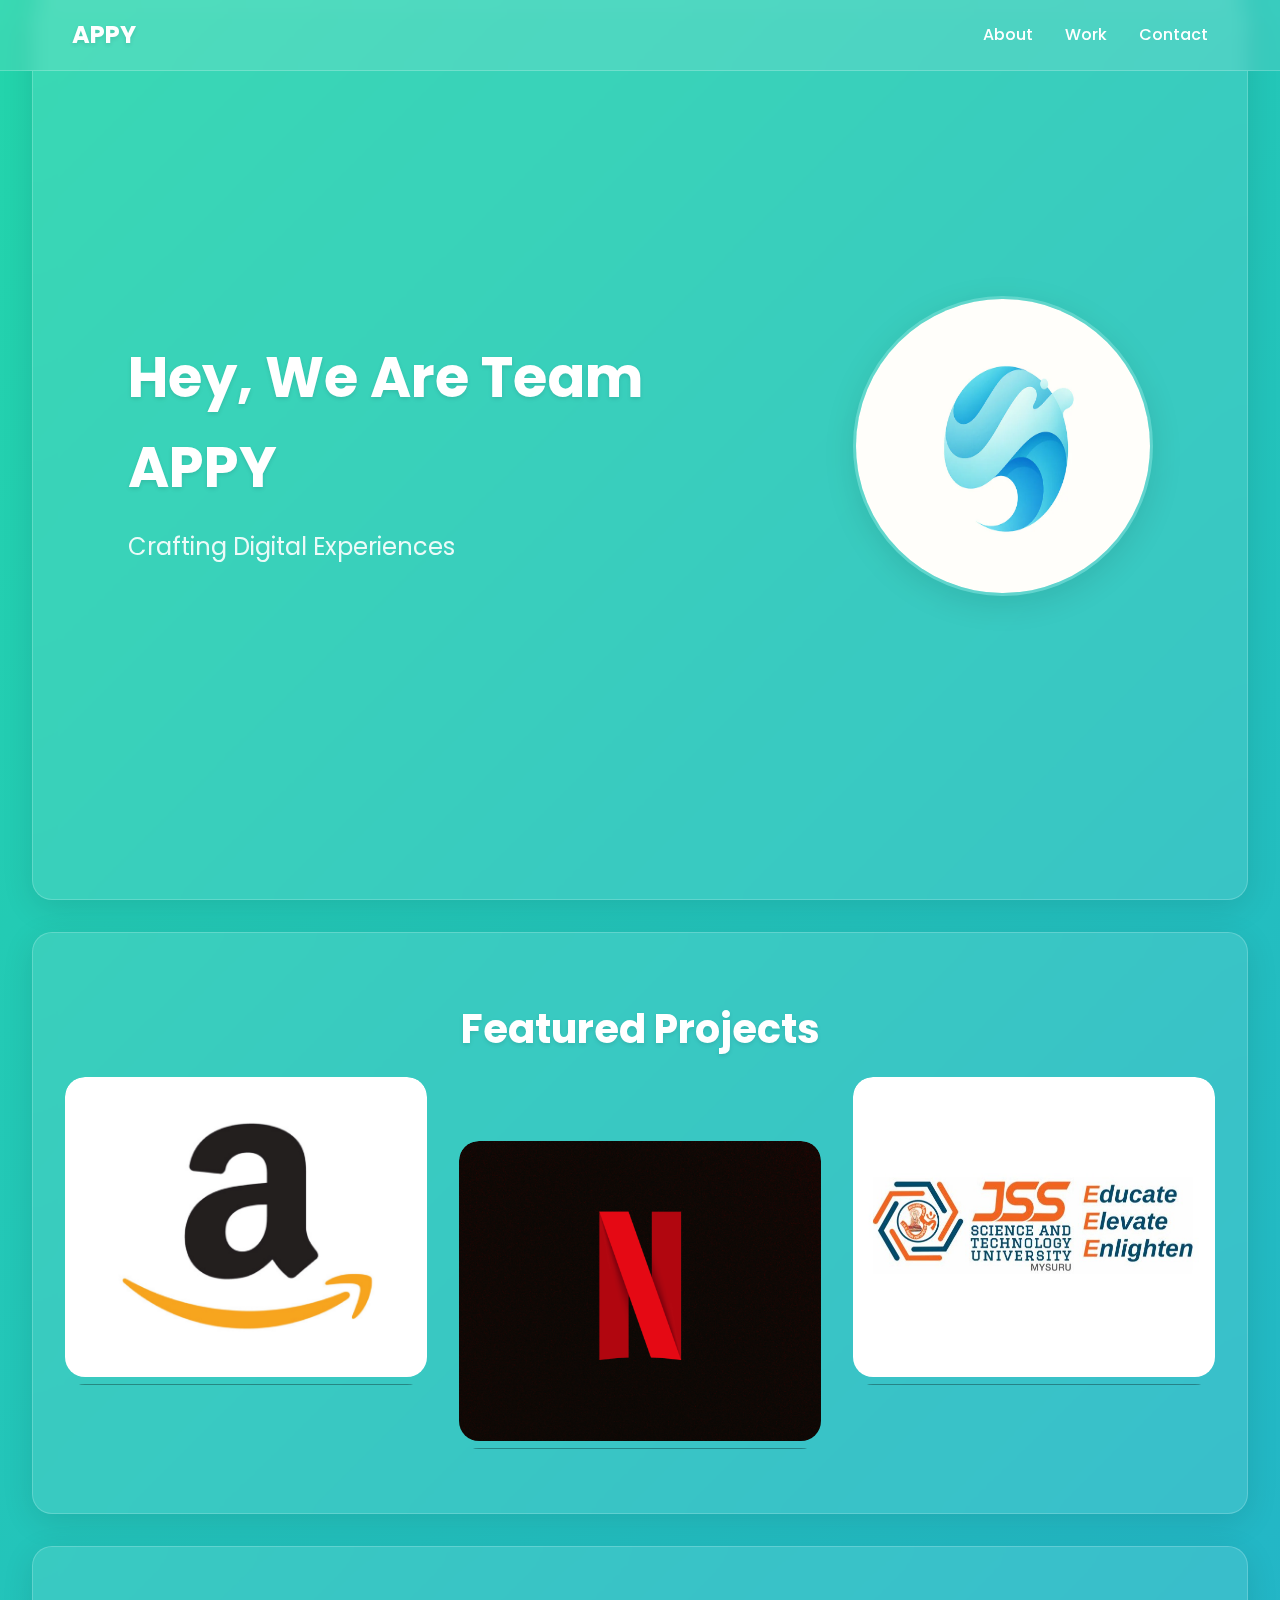
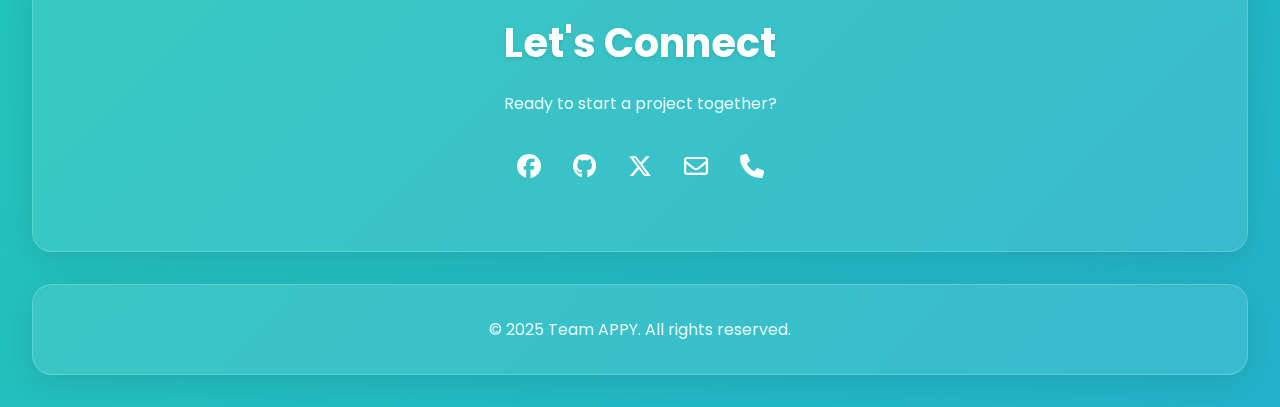
<file: index.html>
<!DOCTYPE html>
<html lang="en">
  <head>
    <meta charset="UTF-8" />
    <meta name="viewport" content="width=device-width, initial-scale=1.0" />
    <title>Team APPY Portfolio</title>
    <link
      href="https://fonts.googleapis.com/css2?family=Poppins:wght@300;400;500;600;700&display=swap"
      rel="stylesheet"
    />
    <link rel="stylesheet" href="css/style.css" />
    <link
      rel="stylesheet"
      href="https://cdnjs.cloudflare.com/ajax/libs/font-awesome/6.7.2/css/all.min.css"
      integrity="sha512-Evv84Mr4kqVGRNSgIGL/F/aIDqQb7xQ2vcrdIwxfjThSH8CSR7PBEakCr51Ck+w+/U6swU2Im1vVX0SVk9ABhg=="
      crossorigin="anonymous"
      referrerpolicy="no-referrer"
    />
  </head>

  <body>
    <nav class="glass-nav">
      <div class="nav-content">
        <div class="logo">APPY</div>
        <ul id="navbar">
          <li><a href="#welcome-section">About</a></li>
          <li><a href="#projects">Work</a></li>
          <li><a href="#contact">Contact</a></li>
        </ul>
      </div>
    </nav>

    <div id="welcome-section" class="intro glass-card">
      <div class="intro-content">
        <h1 class="reveal-text">Hey, We Are Team APPY</h1>
        <p class="reveal-text">Crafting Digital Experiences</p>
      </div>
      <div class="new-img">
        <img src="./images/projectbg4.png" alt="Team APPY" class="floating" />
      </div>
    </div>

    <div id="projects" class="work glass-card">
      <h2 class="work-header reveal-text">Featured Projects</h2>
      <div class="projects-grid">
        <div class="project-wrapper top">
          <a href="./Amazon-Clone/index.html" class="project">
            <img class="project-pic" src="images/projectbg1.png" alt="Amazon Clone" />
            <div class="project-overlay">
              <h3>Amazon Clone</h3>
              <p>E-commerce Platform</p>
            </div>
          </a>
        </div>
        <div class="project-wrapper bottom">
          <a href="./Netflix/index.html" class="project">
            <img class="project-pic" src="images/projectbg5.png" alt="TinDog" />
            <div class="project-overlay">
              <h3>Netflix</h3>
              <p>Let's Binge Watch</p>
            </div>
          </a>
        </div>
        <div class="project-wrapper top">
          <a href="./JSS-STU-Clone/index.html" class="project">
            <img class="project-pic" src="images/projectbg2.png" alt="JSS Clone" />
            <div class="project-overlay">
              <h3>JSS Portal</h3>
              <p>Educational Platform</p>
            </div>
          </a>
        </div>
      </div>
    </div>

    <div id="contact" class="contact glass-card">
      <div class="header">
        <h1 class="reveal-text">Let's Connect</h1>
        <p class="reveal-text">Ready to start a project together?</p>
      </div>
      <div class="contact-links">
        <a href="https://www.facebook.com/" class="social-link">
          <i class="fa-brands fa-facebook"></i>
        </a>
        <a href="https://github.com/" class="social-link">
          <i class="fa-brands fa-github"></i>
        </a>
        <a href="https://x.com/?lang=en" class="social-link">
          <i class="fa-brands fa-x-twitter"></i>
        </a>
        <a href="https://mail.google.com/mail/" class="social-link">
          <i class="fa-regular fa-envelope"></i>
        </a>
        <a href="https://contacts.google.com/" class="social-link">
          <i class="fa-solid fa-phone"></i>
        </a>
      </div>
    </div>

    <footer class="glass-card">
      <p>© 2025 Team APPY. All rights reserved.</p>
    </footer>
    <script src="index.js"></script>
  </body>
</html>
</file>
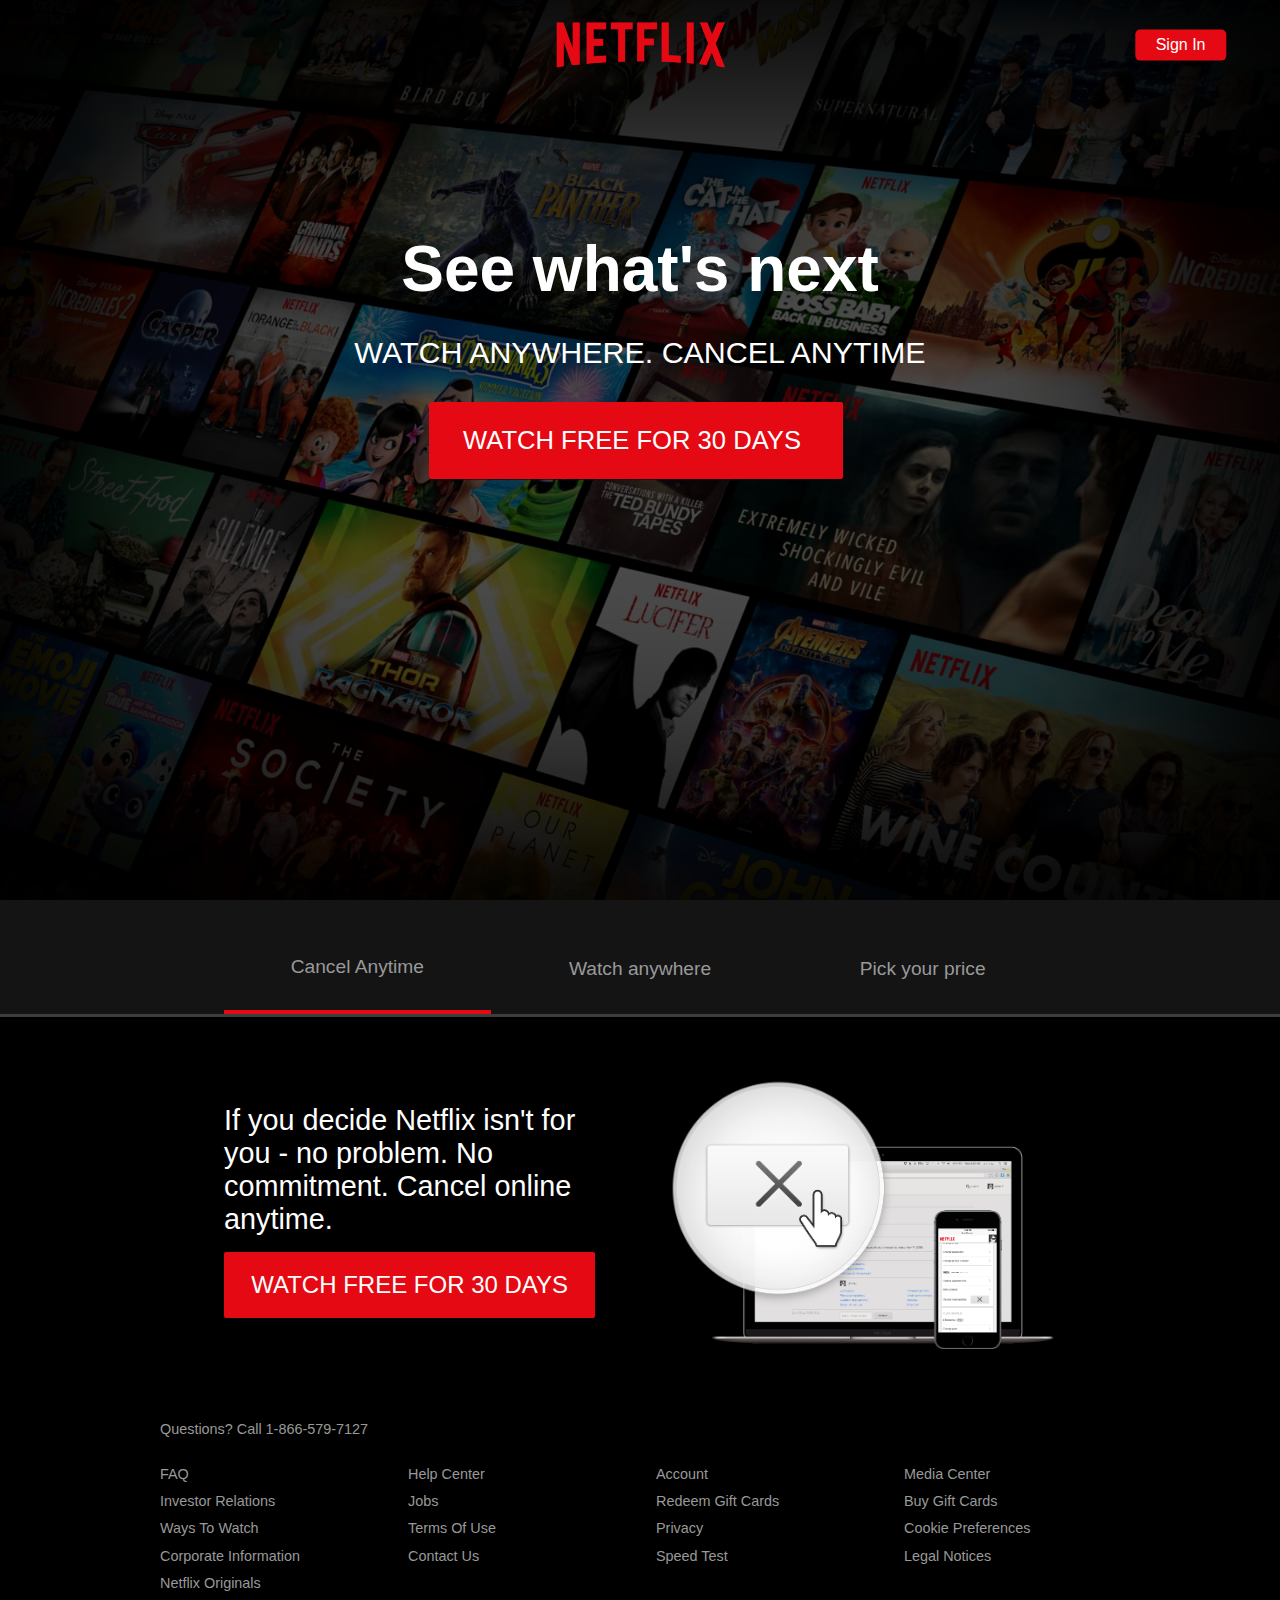
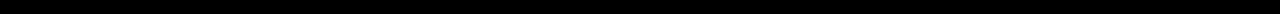
<file: Netflix/index.html>
<!DOCTYPE html>
<html lang="en">
  <head>
    <meta charset="UTF-8" />
    <meta name="viewport" content="width=device-width, initial-scale=1.0" />
    <meta http-equiv="X-UA-Compatible" content="ie=edge" />
    <link
      rel="stylesheet"
      href="https://use.fontawesome.com/releases/v5.8.2/css/all.css"
      integrity="sha384-oS3vJWv+0UjzBfQzYUhtDYW+Pj2yciDJxpsK1OYPAYjqT085Qq/1cq5FLXAZQ7Ay"
      crossorigin="anonymous"
    />
    <link rel="stylesheet" href="css/style.css" />
    <title></title>
  </head>
  <body>
    <header class="showcase">
      <div class="showcase-top">
        <img src="img/logo.png" alt="Netflix" />
        <a href="#" class="btn btn-rounded">Sign In</a>
      </div>
      <div class="showcase-content">
        <h1>See what's next</h1>
        <p>Watch anywhere. Cancel anytime</p>
        <a href="#" class="btn btn-xl"
          >Watch Free For 30 Days <i class="fas fa-chevron-right btn-icon"></i
        ></a>
      </div>
    </header>

    <section class="tabs">
      <div class="container">
        <div id="tab-1" class="tab-item tab-border">
          <i class="fas fa-door-open fa-3x"></i>
          <p class="hide-sm">Cancel Anytime</p>
        </div>
        <div id="tab-2" class="tab-item">
          <i class="fas fa-tablet-alt fa-3x"></i>
          <p class="hide-sm">Watch anywhere</p>
        </div>
        <div id="tab-3" class="tab-item">
          <i class="fas fa-tags fa-3x"></i>
          <p class="hide-sm">Pick your price</p>
        </div>
      </div>
    </section>

    <section class="tab-content">
      <div class="container">
        <!-- Tab Content 1 -->
        <div id="tab-1-content" class="tab-content-item show">
          <div class="tab-1-content-inner">
            <div>
              <p class="text-lg">
                If you decide Netflix isn't for you - no problem. No commitment.
                Cancel online anytime.
              </p>
              <a href="#" class="btn btn-lg">Watch Free for 30 days</a>
            </div>
            <img src="img/tab-content-1.png" alt="" />
          </div>
        </div>

        <!-- Tab Content 2 -->
        <div id="tab-2-content" class="tab-content-item">
          <div class="tab-2-content-top">
            <p class="text-lg">
              Watch TV shows and movies anytime, anywhere - personalized for
              you.
            </p>
            <a href="#" class="btn btn-lg">Watch Free for 30 days</a>
          </div>
          <div class="tab-2-content-bottom">
            <div>
              <img src="img/tab-content-2-1.png" alt="" />
              <p class="text-md">Watch on your TV</p>
              <p class="text-dark">
                Smart TVs, PlayStation, Xbox, Chromecase, Apple TV, Blu-ray
                players and more.
              </p>
            </div>

            <div>
              <img src="img/tab-content-2-2.png" alt="" />
              <p class="text-md">Watch instantly or download for later</p>
              <p class="text-dark">
                Available on phone and tablet, wherever you go
              </p>
            </div>

            <div>
              <img src="img/tab-content-2-3.png" alt="" />
              <p class="text-md">Use any computer</p>
              <p class="text-dark">
                Watch right on Netflix.com
              </p>
            </div>
          </div>
        </div>

        <!-- Tab Content 3 -->
        <div id="tab-3-content" class="tab-content-item">
          <div class="text-center">
            <p class="text-lg">
              Choose one pland and watch everything on Netflix
            </p>
            <a href="#" class="btn btn-lg">Watch Free For 30 days</a>
          </div>

          <table class="table">
            <thead>
              <tr>
                <th></th>
                <th>Basic</th>
                <th>Standard</th>
                <th>Premium</th>
              </tr>
            </thead>
            <tbody>
              <tr>
                <td>Monthly price after free month ends on 6/19/19</td>
                <td>$8.99</td>
                <td>$12.99</td>
                <td>$15.99</td>
              </tr>
              <tr>
                <td>HD Available</td>
                <td><i class="fas fa-times"></i></td>
                <td><i class="fas fa-check"></i></td>
                <td><i class="fas fa-check"></i></td>
              </tr>
              <tr>
                <td>Ultra HD Available</td>
                <td><i class="fas fa-times"></i></td>
                <td><i class="fas fa-check"></i></td>
                <td><i class="fas fa-check"></i></td>
              </tr>
              <tr>
                <td>Screens you can watch at the same time</td>
                <td><i class="fas fa-times"></i></td>
                <td><i class="fas fa-check"></i></td>
                <td><i class="fas fa-check"></i></td>
              </tr>
              <tr>
                <td>Watch on your laptop, TV, phone and tablet</td>
                <td><i class="fas fa-check"></i></td>
                <td><i class="fas fa-check"></i></td>
                <td><i class="fas fa-check"></i></td>
              </tr>
              <tr>
                <td>Unlimited Movies and TV shows</td>
                <td><i class="fas fa-check"></i></td>
                <td><i class="fas fa-check"></i></td>
                <td><i class="fas fa-check"></i></td>
              </tr>
              <tr>
                <td>Cancel anytime</td>
                <td><i class="fas fa-check"></i></td>
                <td><i class="fas fa-check"></i></td>
                <td><i class="fas fa-check"></i></td>
              </tr>
              <tr>
                <td>First month Free</td>
                <td><i class="fas fa-check"></i></td>
                <td><i class="fas fa-check"></i></td>
                <td><i class="fas fa-check"></i></td>
              </tr>
            </tbody>
          </table>
        </div>
      </div>
    </section>

    <footer class="footer">
      <p>Questions? Call 1-866-579-7127</p>
      <div class="footer-cols">
        <ul>
          <li><a href="#">FAQ</a></li>
          <li><a href="#">Investor Relations</a></li>
          <li><a href="#">Ways To Watch</a></li>
          <li><a href="#">Corporate Information</a></li>
          <li><a href="#">Netflix Originals</a></li>
        </ul>
        <ul>
          <li><a href="#">Help Center</a></li>
          <li><a href="#">Jobs</a></li>
          <li><a href="#">Terms Of Use</a></li>
          <li><a href="#">Contact Us</a></li>
        </ul>
        <ul>
          <li><a href="#">Account</a></li>
          <li><a href="#">Redeem Gift Cards</a></li>
          <li><a href="#">Privacy</a></li>
          <li><a href="#">Speed Test</a></li>
        </ul>
        <ul>
          <li><a href="#">Media Center</a></li>
          <li><a href="#">Buy Gift Cards</a></li>
          <li><a href="#">Cookie Preferences</a></li>
          <li><a href="#">Legal Notices</a></li>
        </ul>
      </div>
    </footer>
    <script src="js/main.js"></script>
  </body>
</html>
</file>
<file: Netflix/css/style.css>
:root {
  --primary-color: #e50914;
  --dark-color: #141414;
}

* {
  box-sizing: border-box;
  margin: 0;
  padding: 0;
}

body {
  font-family: "Arial", sans-serif;
  -webkit-font-smoothing: antialiased;
  background: #000;
  color: #999;
}

ul {
  list-style: none;
}

h1,
h2,
h3,
h4 {
  color: #fff;
}

a {
  color: #fff;
  text-decoration: none;
}

p {
  margin: 0.5rem 0;
}

img {
  width: 100%;
}

.showcase {
  width: 100%;
  height: 100vh;
  position: relative;
  background: url("../img/background.jpg") no-repeat center center/cover;
}

.showcase::after {
  content: "";
  position: absolute;
  top: 0;
  left: 0;
  width: 100%;
  height: 100%;
  z-index: 1;
  background: rgba(0, 0, 0, 0.6);
  box-shadow: inset 120px 100px 250px #000, inset -120px -100px 250px #000;
}

.showcase-top {
  position: relative;
  height: 90px;
  z-index: 2;
}

.showcase-top img {
  width: 170px;
  position: absolute;
  top: 50%;
  left: 50%;
  transform: translate(-50%, -50%);
}

.showcase-top a {
  position: absolute;
  top: 50%;
  right: 0;
  transform: translate(-50%, -50%);
}

.showcase-content {
  position: relative;
  margin: auto;
  display: flex;
  flex-direction: column;
  justify-content: center;
  align-items: center;
  text-align: center;
  margin-top: 9rem;
  z-index: 2;
}

.showcase-content h1 {
  font-weight: 600;
  font-size: 4rem;
  line-height: 1.1;
  margin: 0 0 2rem 0;
}

.showcase-content p {
  text-transform: uppercase;
  color: #fff;
  font-weight: 400;
  font-size: 1.9rem;
  line-height: 1.1;
  margin: 0 0 2rem;
}

/* Utility Classes */

/* Tabs */
.tabs {
  background: var(--dark-color);
  padding-top: 1rem;
  border-bottom: 3px solid #3d3d3d;
}

.tabs .container {
  display: grid;
  grid-template-columns: repeat(3, 1fr);
  grid-gap: 1rem;
  align-items: center;
  justify-content: center;
  text-align: center;
}

.tabs p {
  font-size: 1.2rem;
  padding-top: 0.5rem;
}

.tabs .container > div {
  padding: 1.5rem 0;
}

.tabs .container > div:hover {
  color: #fff;
  cursor: pointer;
}

.tab-border {
  border-bottom: var(--primary-color) 4px solid;
}

/* Tab Content */
.tab-content {
  padding: 3rem 0;
  background: #000;
  color: #fff;
}

/*  Hide content Initially  */
#tab-1-content,
#tab-2-content,
#tab-3-content {
  display: none;
}

.show {
  display: block !important;
}

#tab-1-content .tab-1-content-inner {
  display: grid;
  grid-template-columns: repeat(2, 1fr);
  grid-gap: 2rem;
  align-items: center;
  justify-content: center;
}

#tab-2-content .tab-2-content-top {
  display: grid;
  grid-template-columns: 2fr 1fr;
  grid-gap: 1rem;
  justify-content: center;
  align-items: center;
}

#tab-2-content .tab-2-content-bottom {
  margin-top: 2rem;
  display: grid;
  grid-template-columns: repeat(3, 1fr);
  grid-gap: 2rem;
  justify-content: center;
  align-items: center;
  text-align: center;
}

/*  Table  */
.table {
  width: 100%;
  margin-top: 2rem;
  border-collapse: collapse;
  border-spacing: 0;
}

.table thead th {
  text-transform: uppercase;
  padding: 0.8rem;
}

.table tbody tr td {
  color: #999;
  padding: 0.8rem 1.2rem;
  text-align: center;
}

.table tbody tr td:first-child {
  text-align: left;
}

.table tbody tr:nth-child(odd) {
  background: #222;
}

/* Footer */
.footer {
  max-width: 75%;
  margin: 1rem auto;
  overflow: auto;
}

.footer,
.footer a {
  color: #999;
  font-size: 0.9rem;
}

.footer p {
  margin-bottom: 1.5rem;
}

.footer .footer-cols {
  display: grid;
  grid-template-columns: repeat(4, 1fr);
  grid-gap: 2rem;
}

.footer li {
  line-height: 1.9;
}

/*  Container  */
.container {
  max-width: 70%;
  margin: auto;
  overflow: hidden;
  padding: 0 2rem;
}

/* Text Styles */
.text-xl {
  font-size: 2rem;
  margin-bottom: 1rem;
}

.text-lg {
  font-size: 1.8rem;
  margin-bottom: 1rem;
}

.text-md {
  font-size: 1.5rem;
  margin-bottom: 1rem;
}

.text-center {
  text-align: center;
}

.text-dark {
  color: #999;
}

/* Buttons */
.btn {
  display: inline-block;
  background: var(--primary-color);
  color: #fff;
  padding: 0.4rem 1.3rem;
  font-size: 1rem;
  text-align: center;
  border: none;
  cursor: pointer;
  margin-right: 0.5rem;
  outline: none;
  box-shadow: 0 1px 0 rgba(0, 0, 0, 0.45);
  border-radius: 2px;
}

.btn:hover {
  opacity: 0.9;
}

.btn-rounded {
  border-radius: 5px;
}

.btn-xl {
  font-size: 1.6rem;
  padding: 1.5rem 2.1rem;
  text-transform: uppercase;
}

.btn-lg {
  font-size: 1.5rem;
  padding: 1.2rem 1.7rem;
  text-transform: uppercase;
}

.btn-icon {
  margin-left: 0.5rem;
}

/*  Media Queries  */
@media (max-width: 960px) {
  .showcase {
    height: 100vh;
  }

  .hide-sm {
    display: none;
  }

  .showcase-top img {
    top: 30%;
    left: 5%;
    transform: translate(0);
  }

  .showcase-top a {
    top: 30%;
    right: 5%;
    transform: translate(0);
  }

  .showcase-content h1 {
    font-size: 2rem;
    line-height: 0.5;
  }

  .showcase-content p {
    font-size: 1rem;
  }

  .footer .footer-cols {
    grid-template-columns: repeat(2, 1fr);
  }

  .btn-xl {
    font-size: 1rem;
    padding: 1rem 1.2rem;
  }

  .btn-lg {
    font-size: 0.8rem;
    padding: 0.8rem 1rem;
  }

  .text-xl {
    font-size: 1.5rem;
  }

  .text-lg {
    font-size: 1.2rem;
  }

  .text-md {
    font-size: 1rem;
  }
}

@media (max-width: 700px) {
  .showcase::after {
    box-shadow: inset 50px 50px 150px #000, inset -50px -50px 150px #000;
  }

  .container {
    max-width: 90%;
    margin: auto;
    overflow: hidden;
    padding: 0px 0.1rem;
  }

  #tab-1-content .tab-1-content-inner {
    grid-template-columns: 1fr;
    text-align: center;
  }

  #tab-2-content .tab-2-content-top {
    display: block;
    text-align: center;
  }

  #tab-2-content .tab-2-content-bottom {
    grid-template-columns: 1fr;
  }

  .btn-lg {
    font-size: 1rem;
    padding: 0.8rem 1rem;
    text-transform: uppercase;
  }

  .tab-item > i {
    font-size: 1.3rem;
  }

  .footer .footer-cols {
    grid-template-columns: 1fr;
  }
}
</file>
<file: css/style.css>
/* Modern CSS Reset and Base Styles */
*, *::before, *::after {
  box-sizing: border-box;
  margin: 0;
  padding: 0;
}

html {
  scroll-behavior: smooth;
}

body {
  font-family: 'Poppins', sans-serif;
  line-height: 1.6;
  min-height: 100vh;
  background: linear-gradient(-45deg, #0093E9, #80D0C7, #23a6d5, #23d5ab);
  background-size: 400% 400%;
  animation: gradientBG 15s ease infinite;
  color: #333;
}

/* Animations */
@keyframes gradientBG {
  0% { background-position: 0% 50%; }
  50% { background-position: 100% 50%; }
  100% { background-position: 0% 50%; }
}

@keyframes floating {
  0% { transform: translateY(0px); }
  50% { transform: translateY(-20px); }
  100% { transform: translateY(0px); }
}

@keyframes fadeIn {
  from { opacity: 0; transform: translateY(20px); }
  to { opacity: 1; transform: translateY(0); }
}

/* Glass Effect */
.glass-card {
  background: rgba(255, 255, 255, 0.1);
  backdrop-filter: blur(10px);
  border: 1px solid rgba(255, 255, 255, 0.2);
  border-radius: 20px;
  padding: 2rem;
  margin: 2rem;
  box-shadow: 0 8px 32px rgba(0, 0, 0, 0.1);
}

/* Navigation */
.glass-nav {
  position: fixed;
  top: 0;
  width: 100%;
  z-index: 1000;
  background: rgba(255, 255, 255, 0.1);
  backdrop-filter: blur(10px);
  border-bottom: 1px solid rgba(255, 255, 255, 0.2);
}

.nav-content {
  max-width: 1200px;
  margin: 0 auto;
  display: flex;
  justify-content: space-between;
  align-items: center;
  padding: 1rem 2rem;
}

.logo {
  font-size: 1.5rem;
  font-weight: 700;
  color: #fff;
  text-shadow: 0 2px 4px rgba(0, 0, 0, 0.1);
}

#navbar {
  display: flex;
  gap: 2rem;
  list-style: none;
}

#navbar a {
  color: #fff;
  text-decoration: none;
  font-weight: 500;
  transition: all 0.3s ease;
}

#navbar a:hover {
  color: #23d5ab;
  transform: translateY(-2px);
}

/* Intro Section */
.intro {
  min-height: 100vh;
  display: flex;
  align-items: center;
  justify-content: space-around;
  padding: 4rem 2rem;
  margin-top: 0;
}

.intro-content {
  max-width: 600px;
}

.intro h1 {
  font-size: 3.5rem;
  margin-bottom: 1rem;
  color: #fff;
  text-shadow: 0 2px 4px rgba(0, 0, 0, 0.1);
}

.intro p {
  font-size: 1.5rem;
  color: rgba(255, 255, 255, 0.9);
}

.new-img img {
  width: 300px;
  height: 300px;
  border-radius: 50%;
  border: 3px solid rgba(255, 255, 255, 0.2);
  box-shadow: 0 8px 32px rgba(0, 0, 0, 0.1);
  animation: floating 4s ease-in-out infinite;
}

/* Projects Section */
.work {
  padding: 4rem 2rem;
}

.work-header {
  font-size: 2.5rem;
  color: #fff;
  text-align: center;
  margin-bottom: 3rem;
  text-shadow: 0 2px 4px rgba(0, 0, 0, 0.1);
}

.projects-grid {
  display: grid;
  grid-template-columns: repeat(3, 1fr);
  gap: 2rem;
  max-width: 1200px;
  margin: 0 auto;
}

.project-wrapper {
  position: relative;
}

.project-wrapper.top {
  margin-top: -2rem;
}

.project-wrapper.bottom {
  margin-top: 2rem;
}

.project {
  display: block;
  position: relative;
  overflow: hidden;
  border-radius: 20px;
  transition: all 0.3s ease;
}

.project:hover {
  transform: translateY(-10px);
}

.project-pic {
  width: 100%;
  height: 300px;
  object-fit: cover;
  border-radius: 20px;
}

.project-overlay {
  position: absolute;
  bottom: 0;
  left: 0;
  right: 0;
  background: rgba(0, 0, 0, 0.7);
  padding: 1rem;
  color: #fff;
  transform: translateY(100%);
  transition: transform 0.3s ease;
}

.project:hover .project-overlay {
  transform: translateY(0);
}

/* Contact Section */
.contact {
  text-align: center;
  padding: 4rem 2rem;
}

.contact h1 {
  font-size: 2.5rem;
  color: #fff;
  margin-bottom: 1rem;
  text-shadow: 0 2px 4px rgba(0, 0, 0, 0.1);
}

.contact p {
  color: rgba(255, 255, 255, 0.9);
  margin-bottom: 2rem;
}

.contact-links {
  display: flex;
  justify-content: center;
  gap: 2rem;
  flex-wrap: wrap;
}

.social-link {
  color: #fff;
  font-size: 1.5rem;
  transition: all 0.3s ease;
}

.social-link:hover {
  color: #23d5ab;
  transform: translateY(-5px);
}

/* Footer */
footer {
  text-align: center;
  color: rgba(255, 255, 255, 0.9);
  padding: 1rem;
  margin-top: 2rem;
}

/* Responsive Design */
@media (max-width: 1024px) {
  .projects-grid {
    grid-template-columns: repeat(2, 1fr);
  }
}

@media (max-width: 768px) {
  .intro {
    flex-direction: column;
    text-align: center;
    gap: 2rem;
  }

  .intro h1 {
    font-size: 2.5rem;
  }

  .new-img img {
    width: 250px;
    height: 250px;
  }

  .projects-grid {
    grid-template-columns: 1fr;
  }

  .project-wrapper.top,
  .project-wrapper.bottom {
    margin-top: 0;
  }
}

@media (max-width: 480px) {
  .nav-content {
    flex-direction: column;
    gap: 1rem;
  }

  #navbar {
    flex-direction: column;
    text-align: center;
    gap: 1rem;
  }

  .intro h1 {
    font-size: 2rem;
  }

  .work-header {
    font-size: 2rem;
  }
}
</file>
